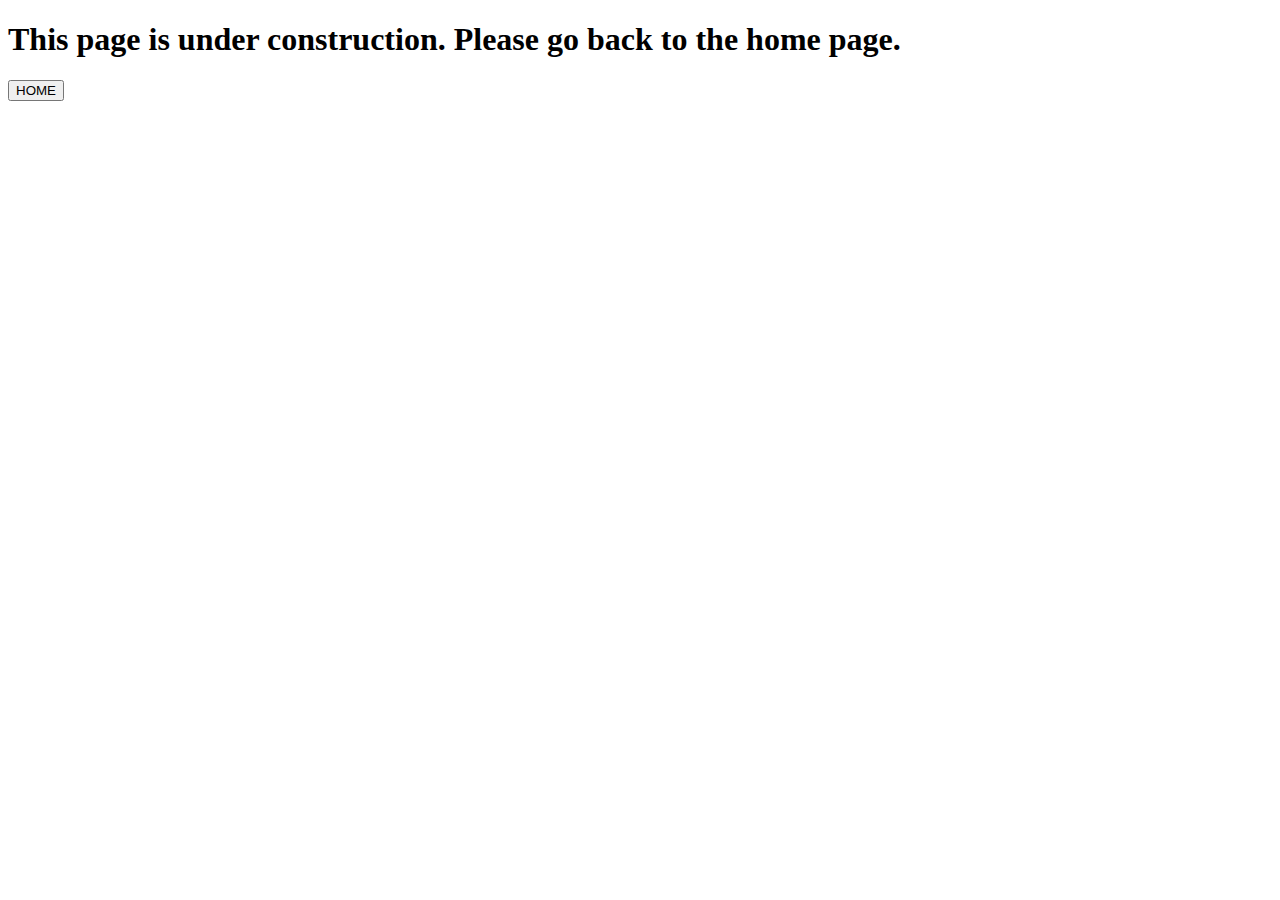
<file: back-to-home.html>
<!DOCTYPE html>
<html lang="en">

  <head>
    <title> Muddy Paws Adventure Gear </title>
    
    <!-- Style -->
    <link rel="stylesheet" href="static/css/style2.css">
    
    <!-- JS -->
    <script src="static/js/main.js"></script>
  </head>

  <body>
      <h1> This page is under construction. Please go back to the home page. </h1>
      <button onclick="location.href='index.html';"> HOME </button>
  </body>

  </html>
</file>
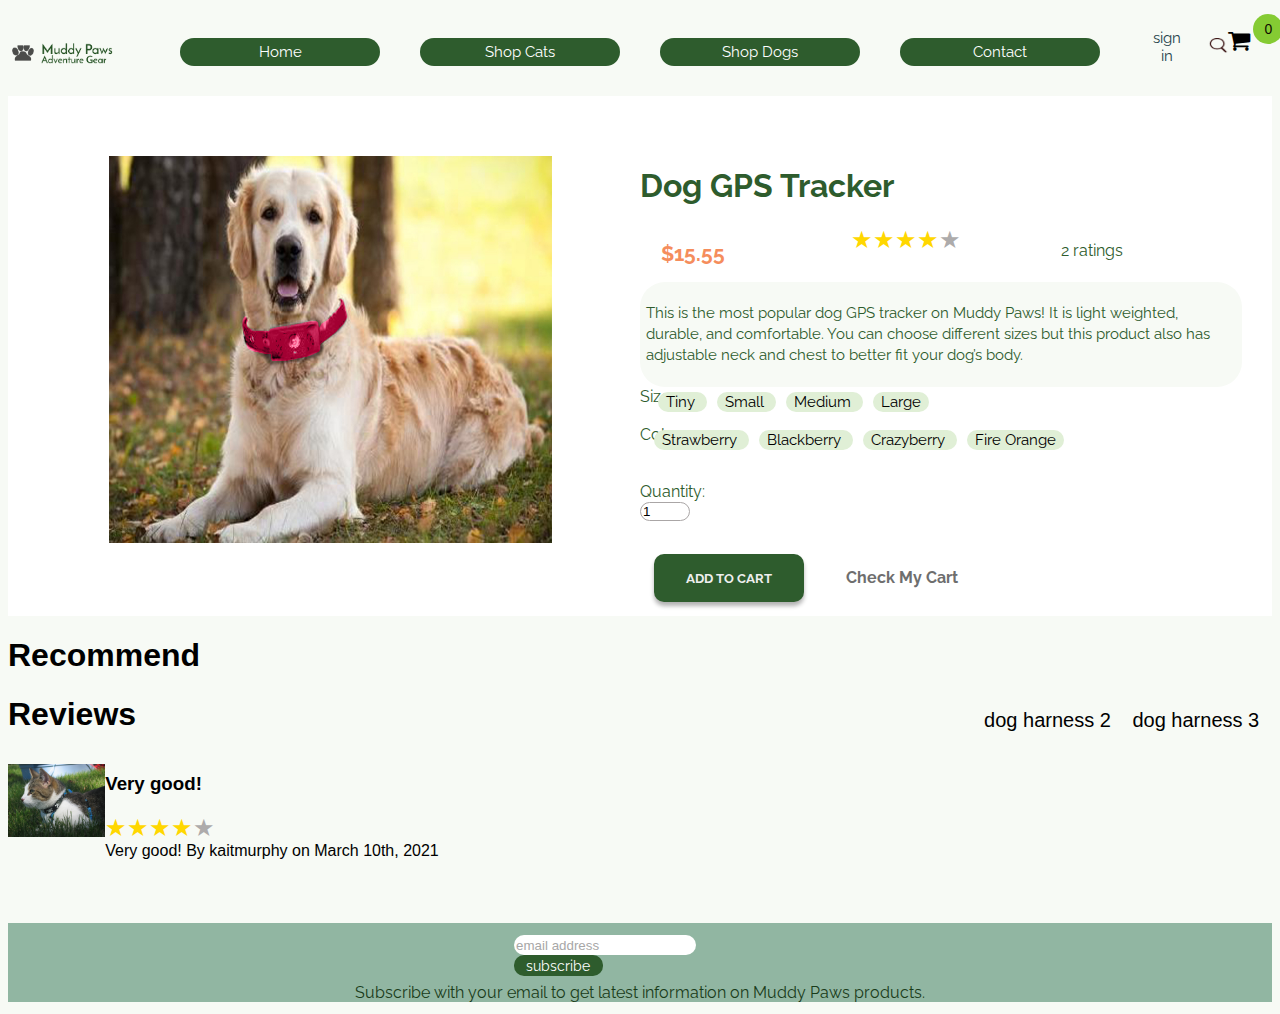
<file: product-detail.html>
<!DOCTYPE html>
<html lang="en">

  <head>
    <title> Muddy Paws Adventure Gear </title>
    <meta content="text/html;charset=utf-8" http-equiv="Content-Type">
    
    <!-- Style -->
    <link rel="stylesheet" href="static/css/style4.css">
    <link rel="stylesheet" href="static/css/style.css">
    <link rel="stylesheet" href="https://cdnjs.cloudflare.com/ajax/libs/font-awesome/4.7.0/css/font-awesome.min.css">

    <!-- JS -->
    <script src="https://ajax.googleapis.com/ajax/libs/jquery/1.7.1/jquery.min.js"></script>
    <script src="static/js/main.js"></script>

    <!-- Font -->
    <link rel="preconnect" href="https://fonts.gstatic.com">
    <link href="https://fonts.googleapis.com/css2?family=Raleway:wght@100&display=swap" rel="stylesheet">
    <link href="https://fonts.googleapis.com/css2?family=Raleway:wght@600&display=swap" rel="stylesheet">
    <link href="https://fonts.googleapis.com/css2?family=Reem+Kufi&display=swap" rel="stylesheet">
  </head>

  <body>
    <header>
      <div class="nav-item logo-container">
        <a id="logo"><img src="static/images/paws.png" alt="logo image"></a>
        <div id=name>
          <img src="static/images/website-title.png" alt="Muddy Paws Adventure Gear">
        </div>
      </div>
    
      <div class="nav-item">
        <ul class="nav-links body-text">
          <li class="home"><a href="index.html"> Home </a></li>
          <li class="shop-cat"><a href="product-catalog.html"> Shop Cats </a></li>
          <li class="shop-dog"><a href="product-catalog.html"> Shop Dogs </a></li>
          <li class="contact"><a href="back-to-home.html"> Contact </a></li>
        </ul>
      </div>

      <div class="nav-item login">
        <div class="signin center text-color body-text"> sign in </div>
        <div id="search"><img src="static/images/search.png" alt="search"></div>
         <div class="cart">
            <i class="fa fa-shopping-cart" id="cart-icon" style="font-size:24px" onclick="location.href='shopping_cart.html';"></i>
            <span class="count"> 0 </span>
          </div>
        </div>
    </header>

    <div class="product-info">
        <div class="item-image-parent">
            <div id="main-image">
                <img id="product_image" src="static/images/large_dog_strawberry.jpg" alt="dog gps tracker"/>
            </div>

        </div>

        <!-- information about product: name, price, description, options, add to cart-->
        <div class="item-info-parent">
            <!-- main info -->
            <h1> Dog GPS Tracker </h1>
            <div class="price-rating">
                <p><span id="price"> $15.55 </span></p>
                <div class="star-rating">
                    <span>★★★★</span>★            
                </div>
                <p> 2 ratings </p>
            </div>
            
            <div class="description">
                <p>This is the most popular dog GPS tracker on Muddy Paws! It is light weighted, durable, and comfortable. You can choose different sizes but this product also has adjustable neck and chest to better fit your dog’s body. </p>
            </div>

            <div class="select-items">
                <div class="change-size">
                  <label>Size:</label>
                    <ul class="menu" id="change-size">
                        <li id="0" onclick="get_size(this.id)"> Tiny </li>
                        <li id="1" onclick="get_size(this.id)"> Small </li>
                        <li id="2" onclick="get_size(this.id)"> Medium </li>
                        <li id="3" onclick="get_size(this.id)"> Large </li>
                    </ul>
                </div>
                <br>

                <div class="change-color">
                  <label>Color:</label>
                    <ul class="menu" id="change-color">
                        <li id="00" onclick="get_color(this.id)"> Strawberry </li>
                        <li id="01" onclick="get_color(this.id)"> Blackberry </li>
                        <li id="02" onclick="get_color(this.id)"> Crazyberry </li>
                        <li id="03" onclick="get_color(this.id)"> Fire Orange </li>
                    </ul>
                </div>

                <br><br><br>
                <div class="quantity">
                    <label>Quantity:</label>
                    <div class="product-quantity">
                      <input type="number" value="1" min="1" onchange="updateQuantity(this);">
                    </div>
                </div>
                
                <br>
                <div class="purchase">
                    <button class="cart-btn">Add To Cart</button>&nbsp;&nbsp;&nbsp;&nbsp;&nbsp;&nbsp; <span class="check-cart" onclick="location.href='shopping_cart.html';">Check My Cart</span>
                </div>

            </div>
        </div>
    </div>

    <!-- Recommand section Start-->
    <div class="recommend">
        <h1> Recommend </h1>
        <ul class="menu">
            <li> dog harness 2 </li>
            <li> dog harness 3 </li>
          </ul>
    </div>
    <!-- Recommand section End-->

    <!-- Review section Start-->
    <div class="reviews-wrapper">
        <h1> Reviews </h1>
        <div class="reviews">
            <img id="user-photo" src="static/images/cat_harness2.jpg" alt="cat harness"/>
            <div class="review">
                <h3>Very good! </h3>
                <div class="star-rating">
                    <span>★★★★</span>★            
                </div>  
                <span class="comments"> Very good! </span>
                <span class="author">By kaitmurphy  on March 10th, 2021</span>
            </div>
        </div>
    </div>
     <!-- Review section End -->

    <footer>
      <div id="subscript">
        <div class="subscription">
          <input id="input-box" type="email" name="emailaddress" value="email address" onclick="hidevalue()">
          <button class="submit-button body-text" id="subcribe-btn" type="submit" onclick="display_sub()"> subscribe </button>
        </div>
        <p class="sub center body-text"> Subscribe with your email to get latest information on Muddy Paws products. </p>
      </div>
    </footer>
  </body>

</html>
</file>
<file: static/css/style2.css>
* {
    box-sizing: border-box;
}

/* BODY content */
.body-content-2 {
    display: grid;
    grid-template-columns: 1fr 4fr;
    background-color: white;
}

.categories {
    border-right: 0.3px solid rgb(189, 189, 189);
    background-color: #F7FAF5;
    padding-left: 10%;
}

.items {
    margin-left: 30px;
}

.product-grid {
    width: 70em;
    margin: 1rem auto;
}

.product-grid.product-grid--flexbox .product-grid__wrapper {
    display: flex;
    flex-wrap: wrap;
}
.product-grid.product-grid--flexbox .product-grid__title {
    height: auto;
}
.product-grid.product-grid--flexbox .product-grid__title:after {
    display: none;
}

.product-grid__product-wrapper {
    padding: 1rem;
    float: left;
    width: 25%;
}
.product-grid__product {
    padding: 1rem;
    position: relative;
    cursor: pointer;
    background: #fff;
    border-radius: 4px;
}
.product-grid__product:hover {
    box-shadow: 0px 0px 0px 1px #eee;
    z-index: 50;
}
.product-grid__product:hover .product-grid__extend {
    display: block;
}
.product-grid__img-wrapper {
    width: 100%;
    text-align: center;
    height: 170px;
}

.product-grid__img {
    max-width: 100%;
    height: auto;
    max-height: 100%;
    border-radius: 12px;
}

.product-grid__title {
    margin-top: 0.875rem;
    display: block;
    font-size: 1.125em;
    color: #222;
    height: 3em;
    overflow: hidden;
    position: relative;
}
.product-grid__title:after {
    content: "";
    display: block;
    position: absolute;
    bottom: 0;
    right: 0;
    width: 2.4em;
    height: 1.5em;
    background: linear-gradient(to right, rgba(255, 255, 255, 0), rgba(255, 255, 255, 1) 50%);
}
.product-grid__price {
    color: #f06a35;
    font-weight: bold;
    letter-spacing: 0.4px;
}
.product-grid__extend-wrapper {
    position: relative;
}

.product-grid__description {
    font-size: 0.875em;
    margin-top: 0.4375rem;
    margin-bottom: 0;
}

.product-grid__btn {
    font-size: 0.875em;
    width: 40%;
    color: #777;
    background: #eee;
    padding: 0.5em 0.625em;
    margin-top: 0.875rem;
    margin-left: auto;
    margin-right: auto;
    cursor: pointer;
    border-radius: 4px;
}

.product-grid__add-to-cart {
    color: #2E5C2D;
    background: #E0EFD6;
    font-size: 12px;
}
.product-grid__add-to-cart:hover {
    background: #c6e09b;
}


.star {
    margin-top: -1%;
    color: rgb(185, 181, 181);
}

.star span {
    color: gold;
}
</file>
<file: static/css/style4.css>
a{
    color: #22697F;
  }
  
  a:hover{
    color: #2D91A8;
  }
  
  .main, .content{
    float: left;
    background: #fff;
  }
  
  .breadCrumbs{
    float: left;
    padding: 5px 0 5px 10px;
    letter-spacing: 1px;
    line-height: 2em;
    color: #fff;
  }
  
  .breadCrumbs>a{
    text-decoration: none; 
    color: #fff;
  }
  
  .breadCrumbs>a:hover{
    text-decoration: underline;
  }
  
  .nav
  {
  background: #ECF3F6;
  padding: 10px;
  margin-bottom: 10px;
  }
  
  .nav h1
  {
  display: inline-block;
  float: left;
  }
  
  .sidebar
  {
  float:left;
  min-width: 160px;
  max-width: 198px;
  margin-right: 20px;
  background: #fff;
  }
  
  .sidebar.slim{
    max-width: 140px;
  }
  
  .content
  {
  overflow: hidden;
  background: #fff;
  }
  
  .content p
  {
  padding: 0 0 0 10px;
  }
  
  .bottom
  {
  width: 100%;
  height: 2.5em;
  border-top: 1px solid #B6B6AB;
  background: #EAEAEA;
  }
  
  .bd
  {
  border: 1px solid #B6B6AB;
  border-radius: 4px;
  }
  
  .clearFix:after
  {
  content: " ";
  display: block;
  height: 0;
  clear: both;
  }
  
  .productStage, .productImage, .overview
  {
    float: left;
  }
  
  .overview h1, .overview h2, .overview h3
  {
    padding: 0;
    margin: 0 0 10px 0;
  }
  
  .productStage
  {
    background: #fff;
    width: 700px;
    margin-right: 20px;
  }
  
  .productImage
  {
    width: 350px;
    text-align: center;
    margin-bottom: 20px;
  }
  
    .product-info {
        padding-top: 50px;
        display: flex;
        background-color: white;
    }
    
    .item-image-parent {
        margin-left: 8%;
        margin-right: -8%;
        order: 1;
        width: 50%;
        display: flex;
    }
    
    .item-info-parent {
        order: 2;
        width: 50%;
    }
    
    
    #main-image {
        width: 70%;
    }


    /* sectioning completed */
    
  
    .thumb-box {
        width: 50px;
        height: 50px;
        margin: 10px auto;
        background: white;
        border: 1px solid rgb(190, 190, 190);
    }
    .thumb-box img {
        width: 100%;
        height: 100%;
    }
    
    
    .thumb-box:hover {
        cursor: pointer;
        box-shadow: 0px 1px 5px 1px #7e7e7e;
    }
    
    /* Item Info */
    .price-rating {
        display:grid;
        grid-template-columns: 1fr 1fr 1fr;
    }

    .main-info h4{
        font-size: 21px;
        margin-bottom: 0;
        font-weight: 400;
    }
    
    .star-rating {
        width: 50%;
        color: rgb(173, 171, 171);
        font-size: 24px;
    }
    
    .star-rating span {
        color: gold;
    }
    
    .main-info p {
        font-size: 15px;
        color: gray;
        margin-bottom: 30px;
    }
    
    #price {
        color: rgb(245, 141, 92);
        font-size: 21px;
        font-weight: bold;
        margin-left: 10%;
    }
    

    .item-info-parent {
      font-family: 'Raleway', sans-serif;
      color: #2E5C2D;
    }


    /* Select Items */
    .change-color{
        width: 40px;
        display: inline-block;
    }

    
    .description {
        padding-left: 17px;
        font-size: 15px;
        line-height: 1.3rem;
        background-color:#F7FAF5;
        margin-right: 30px;
        padding: 6px;
        border-radius: 25px;
        color: #2E5C2D;
    }
    
.quantity input{
  width: 50px;
  border: 0.1em solid rgb(170, 166, 166);
  border-radius: 15px;
}

/* horizontal list */
.change-color .menu {
  margin-right: 16.5%;
  margin-top: -1.1%;
}

.change-size .menu {
  margin-right: 27%;
  margin-top: -1.1%;
}


.change-size .menu li,
.change-color .menu li {
    background-color: #E0EFD6;
    padding: 1px 8px; 
    border-radius: 12px;
    margin: 5px;
    font-size: 15px;
}

.change-size .menu li:hover,
.change-color .menu li:hover{
  background-color: #f7bf26;
  padding: 1px 8px; 
  border-radius: 12px;
  margin: 5px;
  font-size: 15px;
  cursor: pointer;
  box-shadow: 0px 4px 4px rgba(0, 0, 0, 0.3);
}

/* Reviews */
.reviews {
    display: grid;
    grid-template-columns: 1fr 12fr;
}

.check-cart {
  color: rgb(110, 110, 110);
  font-weight: bold;
}

.check-cart:hover {
  cursor: pointer;
  color: rgb(243, 158, 46);
  font-weight: bold;
}

 body {
	 font-family: 'Roboto', sans-serif;
}
 .cart-btn {
	 padding: 16px 32px;
   font-family: 'Raleway';
   font-weight: bold;
	 border: 0;
	 border-radius: 10px;
	 background-color: #2E5C2D;
	 color: #efefef;
	 text-transform: uppercase;
	 cursor: pointer;
	 outline: 0;
	 box-shadow: 0px 4px 4px rgba(0, 0, 0, 0.3);
	 transition: all ease 0.5s;
	 position: relative;
	 margin: 14px;
}
 .cart-btn:hover {
	 background-color:rgb(243, 186, 112);
	 box-shadow: 0px 2px 4px rgb(121, 92, 55);
}
 .cart-btn .count {
	 position: absolute;
	 height: 20px;
	 width: 20px;
	 display: inline-flex;
	 top: 0;
	 left: 100%;
	 transform: translate(-50%, -50%);
	 background-color: #85cb33;
	 justify-content: center;
	 align-items: center;
	 color: #212121;
	 font-size: 14px;
	 border-radius: 400px;
	 transition: all ease 1s;
	 z-index: 1;
}
 .cart .count {
	 height: 30px;
	 width: 30px;
	 background-color: #85cb33;
	 border-radius: 500px;
	 font-size: 14px;
	 display: inline-flex;
	 justify-content: center;
	 align-items: center;
	 top: 0px;
	 right: 0px;
	 color: #100b00;
	 transform: translate(50%, -50%);
	 z-index: 1;
}
 .btn {
	 padding: 16px 32px;
	 border: 0;
	 border-radius: 4px;
	 background-color: #4caf50;
	 color: #fff;
	 text-transform: uppercase;
	 cursor: pointer;
	 outline: 0;
	 box-shadow: 0px 4px 4px rgba(0, 0, 0, 0.3);
	 transition: all ease 0.5s;
	 position: absolute;
	 bottom: 10px;
	 left: 50%;
	 transform: translateX(-50%);
	 margin: auto;
}
 .btn:hover {
	 background-color: #46a149;
	 box-shadow: 0px 2px 4px rgba(0, 0, 0, 0.3);
}

.count {
  margin-left: -1rem;
}

.count:hover{
  cursor:pointer;
  background-color: rgb(243, 186, 112);
}

#cart-icon:hover {
  cursor:pointer;
  color: rgb(243, 186, 112);
}
</file>
<file: static/css/style.css>
* {
  box-sizing: border-box;
}

body {
  background-color: #F7FAF5;
}

.body-text {
  font-family: 'Raleway', sans-serif;
}

/* HEADER */
header {
  display: grid;
  grid-template-columns: 1fr 2fr 1fr;
  align-items: center;
  min-height: 10%;
}

/* logo */
.logo-container {
  display: grid;
  grid-template-columns: 1fr 5fr;
}

#name {
  margin-left: 10%;
}

#logo{
  margin-top: 17%;
  margin-left: 20%;
  width: 100%;
  height: 100%;
}

.signin {
  margin-top: 4%;
  margin-left: 23%;
  font-size: 15px;
}

.text-color {
  color: #26434A;
}


/* navigation links on the top */
.nav-links {
  display: flex;
  list-style: none;
  font-size: 20px;
  margin-top: 3%;
}

.nav-links li {
  padding-left: 20px;
  padding-right: 20px;
  margin-right: 40px;
  background-color: #2E5C2D;
  border-radius: 15px;
  font-size: 15px;
  padding: 5px 0px;
  width: 200px;
  margin-bottom: 1%;
  text-align: center;
}

#search img {
  height: 25px;
  width: 25px;
  margin-left: 50%;
}

#cart img {
  height: 25px;
  width: 37px;
  margin-left: 40%;
}

header a {
  text-decoration: none;
  color: white;
}

header a:hover {
  color: #b2b2b2;
}

/* BODY content related elements */
.home-button {
  background-color: #D9E8C7;
  border: 0px;
  border-radius: 15px;
  padding: 10px;
  width: 50%;
  margin:auto;
  position: absolute;
}

.body-content {
  display: grid;
  overflow: hidden;
}

.banner {
  overflow: hidden;
  height: 500px;
  max-height: 600px;
  position: relative;
}

.banner-img {
   display: block;
   position: relative;
   bottom: 50%;
   width: 100%;
}

.banner button {
  position: absolute;
  top: 80%;
  width: 15%;
  left: 42.5%;
  cursor: pointer;
  border-radius: 20px;
  border: none;
  padding: 12px 30px;
  font-size: 20px;
  font-weight: bold;
  background-color:#D9E8C7;
  color: #064D05;
}

.four-div {
  display: grid;
  grid-template-columns: 1fr 1fr;
  grid-template-rows: 1fr 1fr;
}

.each-div {
  display: grid;
  grid-template-rows: 4fr 1fr;
  width: 350px;
  height: 350px;
  margin-top: 10%;
  margin-left: 30%;
  margin-bottom: 10%;
}

.each-div img{
  float: left;
  width: 350px;
  height: 350px;
  object-fit: cover;
  border-radius: 25px;
}

#new-in h1,
#cat-fav h1,
#best-seller h1,
#dog-fav h1
{
  text-align: center;
  margin-top: -1%;
}

img {
  display: inline;
  opacity: 1;
  padding-top: 10px;
  width: 100%;
  height: auto;
}

img:hover {
  opacity: 0.8;
}

/* FOOTER information */
footer {
  background-color: #91B6A2;
  margin-top: 5%;
}

#subscript p,
footer p{
  color: #193b19;
  margin-top: -1.5%;
  margin-bottom: 1%;
  text-align: center;
}


.subscription {
  padding-top: 1%;
  padding-bottom: 2%;
  width: 20%;
  margin: auto;
}

.submit-button {
  background-color: #2E5C2D;
  border: none;
  color: white;
  padding: 1% 5%;
  text-align: center;
  text-decoration: none;
  display: inline-block;
  font-size: 14px;
  border-radius: 10px;
}


#input-box {
  padding: 1%;
  margin-right: 15px;
  color:rgb(167, 167, 167);
  border: none;
  border-radius: 10px;
}

@media screen and (max-width: 700px) {
  body {
    overflow-x: hidden;
  }
  
  .submit-button {
    margin-top: 10px;
  }
}


/* Other general styles */
.menu {
  position: absolute;
  right: 0px;
  margin-top: 1%;
  margin-right: 1%;
}

.menu li {
  display:inline;
  padding: 8px;
  color: rgb(0, 0, 0);
  font-size: 20px;
}

.login {
  display: grid;
  grid-template-columns: 1fr 1fr 1fr;
  margin-bottom: 8%;
}

.center {
  text-align: center;
}








/* The dots/bullets/indicators */
.dot {
  cursor: pointer;
  height: 15px;
  width: 15px;
  margin: 0 2px;
  background-color: #bbbbbb;
  border-radius: 50%;
  display: inline-block;
  transition: background-color 0.6s ease;
}

.active, .dot:hover {
  background-color: #127B01;
}


@keyframes fade {
  from {opacity: .4} 
  to {opacity: 1}
}

/* On smaller screens, decrease text size */
@media only screen and (max-width: 300px) {
  .body-text {font-size: 11px}
}


.border {
  border: 0.2em solid black;
}

 body {
	 font-family: 'Roboto', sans-serif;
}
 .cart-btn {
	 padding: 16px 32px;
   font-family: 'Raleway';
   font-weight: bold;
	 border: 0;
	 border-radius: 10px;
	 background-color: #2E5C2D;
	 color: #efefef;
	 text-transform: uppercase;
	 cursor: pointer;
	 outline: 0;
	 box-shadow: 0px 4px 4px rgba(0, 0, 0, 0.3);
	 transition: all ease 0.5s;
	 position: relative;
	 margin: 14px;
}
 .cart-btn:hover {
	 background-color:rgb(243, 186, 112);
	 box-shadow: 0px 2px 4px rgb(121, 92, 55);
}
 .cart-btn .count {
	 position: absolute;
	 height: 20px;
	 width: 20px;
	 display: inline-flex;
	 top: 0;
	 left: 100%;
	 transform: translate(-50%, -50%);
	 background-color: #85cb33;
	 justify-content: center;
	 align-items: center;
	 color: #212121;
	 font-size: 14px;
	 border-radius: 400px;
	 transition: all ease 1s;
	 z-index: 1;
}
 .cart .count {
	 height: 30px;
	 width: 30px;
	 background-color: #85cb33;
	 border-radius: 500px;
	 font-size: 14px;
	 display: inline-flex;
	 justify-content: center;
	 align-items: center;
	 top: 0px;
	 right: 0px;
	 color: #100b00;
	 transform: translate(50%, -50%);
	 z-index: 1;
}
 .btn {
	 padding: 16px 32px;
	 border: 0;
	 border-radius: 4px;
	 background-color: #4caf50;
	 color: #fff;
	 text-transform: uppercase;
	 cursor: pointer;
	 outline: 0;
	 box-shadow: 0px 4px 4px rgba(0, 0, 0, 0.3);
	 transition: all ease 0.5s;
	 position: absolute;
	 bottom: 10px;
	 left: 50%;
	 transform: translateX(-50%);
	 margin: auto;
}
 .btn:hover {
	 background-color: #46a149;
	 box-shadow: 0px 2px 4px rgba(0, 0, 0, 0.3);
}

.count {
  margin-left: -1rem;
}

.count:hover{
  cursor:pointer;
  background-color: rgb(243, 186, 112);
}

#cart-icon:hover {
  cursor:pointer;
  color: rgb(243, 186, 112);
}
</file>
